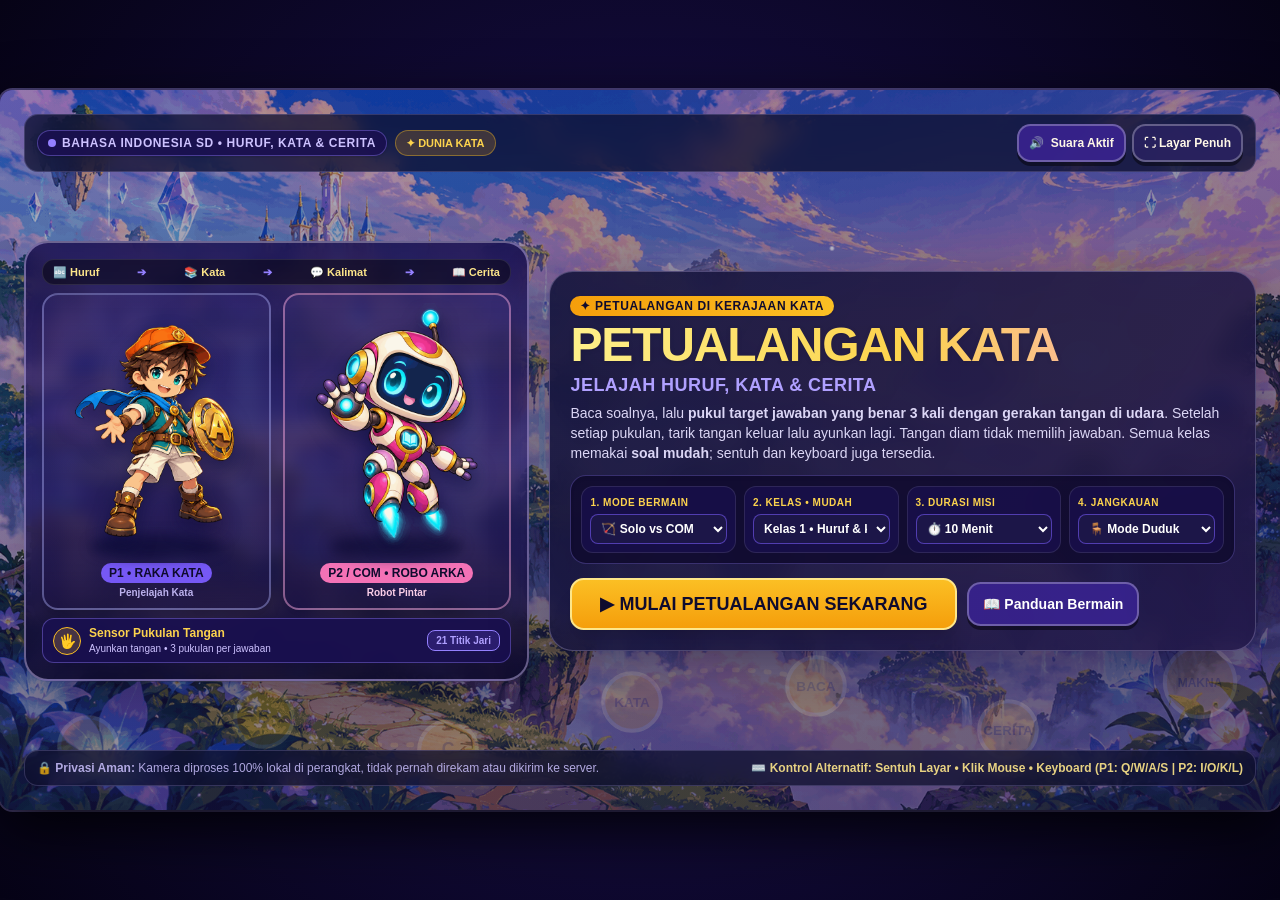
<file: index.html>
<!DOCTYPE html>
<html lang="id">
<head>
<meta charset="UTF-8">
<meta name="viewport" content="width=device-width, initial-scale=1.0, maximum-scale=1.0, user-scalable=no">
<title>Petualangan Kata: Misi Bahasa Indonesia (Kelas 1–6 SD)</title>
<script src="aset/vendor/tailwind-runtime.js"></script>
<script src="aset/js/tailwind-config.js"></script>
<link rel="stylesheet" href="aset/css/game.css"><link rel="stylesheet" href="aset/css/anime.css">
</head>
<body>

<button id="fullscreen-restore" hidden type="button">⛶ Kembali ke Layar Penuh</button>
<div id="arena-container">
  <div class="world-backdrop" aria-hidden="true"></div><div class="world-sparkles" aria-hidden="true"></div>
<!-- Video Kamera & Canvas Deteksi Gerak -->
  <video id="webcam-video" playsinline muted></video>
  <canvas id="motion-canvas"></canvas>

  <!-- LAYER ANTARMUKA UTAMA -->
  <div id="ui-layer">

    <!-- ================= 1. LAYAR COVER (RASIO 16:9 PRESISI & TANPA TUMPUK) ================= -->
    <section id="cover-screen" class="interactive-el w-full h-full grid grid-rows-[auto_1fr_auto] p-2.5 sm:p-4 lg:p-6 gap-2 overflow-hidden">
      
      <!-- Dekorasi Latar: Dunia Kata & Peta Petualangan (Non-Interaktif) -->
      <svg class="pointer-events-none absolute inset-0 w-full h-full z-0" viewBox="0 0 1600 900" preserveAspectRatio="xMidYMid slice" aria-hidden="true">
        <path d="M0,900 L0,640 Q200,560 420,640 T860,620 T1300,640 T1600,580 L1600,900 Z" fill="#2A1A7A" opacity="0.55"/>
        <circle cx="240" cy="120" r="3" fill="#FFF3C4"/><circle cx="520" cy="70" r="2" fill="#FFF3C4"/><circle cx="900" cy="110" r="3" fill="#FFF3C4"/><circle cx="1180" cy="60" r="2" fill="#FFF3C4"/><circle cx="1400" cy="150" r="3" fill="#FFF3C4"/><circle cx="160" cy="400" r="2" fill="#FFF3C4"/><circle cx="1500" cy="420" r="3" fill="#FFF3C4"/><circle cx="700" cy="330" r="2" fill="#FFF3C4"/><circle cx="1050" cy="380" r="2" fill="#FFF3C4"/><circle cx="380" cy="260" r="2" fill="#FFF3C4"/><text class="float-sym " x="90" y="230" font-family="Fredoka,sans-serif" font-weight="700" font-size="170" fill="#FFFFFF" opacity="0.16">A</text><text class="float-sym d2" x="1380" y="250" font-family="Fredoka,sans-serif" font-weight="700" font-size="190" fill="#22D3EE" opacity="0.2">B</text><text class="float-sym d3" x="230" y="560" font-family="Fredoka,sans-serif" font-weight="700" font-size="150" fill="#F472B6" opacity="0.2">C</text><text class="float-sym " x="1330" y="560" font-family="Fredoka,sans-serif" font-weight="700" font-size="170" fill="#FFB300" opacity="0.18">D</text><text class="float-sym d2" x="760" y="210" font-family="Fredoka,sans-serif" font-weight="700" font-size="140" fill="#FFFFFF" opacity="0.12">E</text><text class="float-sym d3" x="620" y="520" font-family="Fredoka,sans-serif" font-weight="700" font-size="150" fill="#FFFFFF" opacity="0.1">F</text><text class="float-sym " x="1100" y="520" font-family="Fredoka,sans-serif" font-weight="700" font-size="160" fill="#FFFFFF" opacity="0.1">G</text>
        <path d="M60 840 C 300 720, 420 880, 640 790 S 1000 700, 1180 810 S 1450 850, 1560 720" fill="none" stroke="#FFD76A" stroke-width="6" stroke-dasharray="4 16" stroke-linecap="round" opacity="0.55"/>
        <g opacity="0.8"><circle cx="110" cy="820" r="36" fill="#FFB300" stroke="#FFF3C4" stroke-width="5"/><text x="110" y="826" text-anchor="middle" font-family="Fredoka,sans-serif" font-weight="700" font-size="22" fill="#3B1D00">A</text><circle cx="330" cy="785" r="36" fill="#FFB300" stroke="#FFF3C4" stroke-width="5"/><text x="330" y="791" text-anchor="middle" font-family="Fredoka,sans-serif" font-weight="700" font-size="22" fill="#3B1D00">B</text><circle cx="560" cy="825" r="36" fill="#FFB300" stroke="#FFF3C4" stroke-width="5"/><text x="560" y="831" text-anchor="middle" font-family="Fredoka,sans-serif" font-weight="700" font-size="22" fill="#3B1D00">C</text><circle cx="790" cy="765" r="36" fill="#FFB300" stroke="#FFF3C4" stroke-width="5"/><text x="790" y="771" text-anchor="middle" font-family="Fredoka,sans-serif" font-weight="700" font-size="17" fill="#3B1D00">KATA</text><circle cx="1020" cy="745" r="36" fill="#FFB300" stroke="#FFF3C4" stroke-width="5"/><text x="1020" y="751" text-anchor="middle" font-family="Fredoka,sans-serif" font-weight="700" font-size="17" fill="#3B1D00">BACA</text><circle cx="1260" cy="800" r="36" fill="#FFB300" stroke="#FFF3C4" stroke-width="5"/><text x="1260" y="806" text-anchor="middle" font-family="Fredoka,sans-serif" font-weight="700" font-size="17" fill="#3B1D00">CERITA</text><circle cx="1500" cy="740" r="44" fill="#FFB300" stroke="#FFF3C4" stroke-width="5"/><text x="1500" y="746" text-anchor="middle" font-family="Fredoka,sans-serif" font-weight="700" font-size="15" fill="#3B1D00">MAKNA</text></g>
      </svg>

      <!-- BARIS 1: HEADER NAVIGASI ATAS -->
      <header class="relative z-10 flex items-center justify-between gap-2 border-b border-emerald-400/20 pb-1.5">
        <div class="flex items-center gap-2 min-w-0">
          <div class="flex items-center gap-1.5 bg-emerald-950/90 px-2.5 py-1 rounded-full border border-emerald-400/40 shadow truncate">
            <span class="inline-block w-2 h-2 rounded-full bg-emerald-400 animate-pulse shrink-0"></span>
            <span class="text-[10px] sm:text-xs font-extrabold tracking-wider text-emerald-200 truncate">BAHASA INDONESIA SD • HURUF, KATA & CERITA</span>
          </div>
          <span class="hidden xl:inline-flex items-center gap-1 bg-amber-500/20 border border-amber-400/40 text-amber-300 text-[11px] font-extrabold px-2.5 py-1 rounded-full shrink-0">
            ✦ DUNIA KATA
          </span>
        </div>

        <div class="flex items-center gap-1.5 shrink-0">
          <button id="btn-toggle-audio" class="btn-game bg-emerald-800/90 hover:bg-emerald-700 text-[11px] sm:text-xs px-2.5 py-1 min-h-[34px] sm:min-h-[38px]" aria-label="Pengaturan Suara">
            <span id="audio-icon">🔊</span> <span id="audio-label">Suara Aktif</span>
          </button>
          <button id="btn-fullscreen" class="btn-game bg-slate-800/90 hover:bg-slate-700 text-[11px] sm:text-xs px-2.5 py-1 min-h-[34px] sm:min-h-[38px]" aria-label="Layar Penuh">
            ⛶ Layar Penuh
          </button>
        </div>
      </header>

      <!-- BARIS 2: PANGGUNG UTAMA (GRID 12 KOLOM PRESISI, TIDAK SALING MENUMPUK) -->
      <div class="relative z-10 grid grid-cols-12 gap-3 sm:gap-5 items-center my-auto w-full max-w-[1440px] mx-auto min-h-0">
        
        <!-- KOLOM KIRI (5 KOLOM): DIORAMA KARAKTER & VISUAL TARGET INTERAKTIF -->
        <div class="diorama col-span-5 flex flex-col justify-between bg-gradient-to-b from-emerald-950/85 via-emerald-900/60 to-slate-950/90 border-2 border-emerald-400/40 rounded-2xl sm:rounded-3xl p-2.5 sm:p-4 shadow-2xl h-full max-h-[410px] gap-2">
          
          <!-- Banner Rantai Makanan Mini di Atas Diorama -->
          <div class="flex items-center justify-between bg-black/45 px-2.5 py-1 rounded-xl border border-white/10 text-[9px] sm:text-[11px] font-extrabold text-amber-200">
            <span>🔤 Huruf</span>
            <span class="text-emerald-400">➔</span>
            <span>📚 Kata</span>
            <span class="text-emerald-400">➔</span>
            <span>💬 Kalimat</span>
            <span class="text-emerald-400">➔</span>
            <span>📖 Cerita</span>
          </div>

          <!-- Panggung 2 Tokoh Utama (Raka & Robo Arka) -->
          <div class="grid grid-cols-2 gap-2 sm:gap-3 my-auto">
            <!-- Kartu P1: Raka -->
            <div class="character-card bg-emerald-950/90 border-2 border-emerald-400 rounded-2xl p-2 flex flex-col items-center text-center shadow-lg">
              <div class="character-stage">
                <span class="character-motion raka" data-character="raka"><img class="character-art" src="aset/karakter/raka-kata.png" alt="Raka, penjelajah kata" draggable="false"></span>
              </div>
              <span class="mt-1 bg-emerald-500 text-slate-950 font-black text-[9px] sm:text-xs px-2 py-0.5 rounded-full uppercase">
                P1 • Raka Kata
              </span>
              <span class="text-[9px] sm:text-[10px] text-emerald-200/90 mt-0.5 font-semibold">Penjelajah Kata</span>
            </div>

            <!-- Kartu P2/COM: Robo Arka -->
            <div class="character-card bg-fuchsia-950/90 border-2 border-pink-400 rounded-2xl p-2 flex flex-col items-center text-center shadow-lg">
              <div class="character-stage">
                <span class="character-motion arka" data-character="arka"><img class="character-art" src="aset/karakter/robo-arka-kata.png" alt="Robo Arka, robot pintar kata" draggable="false"></span>
              </div>
              <span class="mt-1 bg-pink-400 text-slate-950 font-black text-[9px] sm:text-xs px-2 py-0.5 rounded-full uppercase">
                P2 / COM • Robo Arka
              </span>
              <span class="text-[9px] sm:text-[10px] text-pink-200 mt-0.5 font-semibold">Robot Pintar</span>
            </div>
          </div>

          <!-- Simulasi Visual Sensor Telapak Tangan di Bawah Diorama -->
          <div class="bg-emerald-950/90 border border-emerald-400/40 rounded-xl px-2.5 py-1.5 flex items-center justify-between gap-2">
            <div class="flex items-center gap-2 min-w-0">
              <span class="inline-flex items-center justify-center w-7 h-7 rounded-full bg-amber-400/20 border border-amber-400 text-sm shrink-0">🖐️</span>
              <div class="text-left truncate">
                <div class="text-[10px] sm:text-xs font-extrabold text-amber-300 truncate">Sensor Pukulan Tangan</div>
                <div class="text-[9px] sm:text-[10px] text-emerald-200 truncate">Ayunkan tangan • 3 pukulan per jawaban</div>
              </div>
            </div>
            <span class="bg-emerald-500/20 border border-emerald-400 text-emerald-300 font-black text-[9px] sm:text-[10px] px-2 py-0.5 rounded-lg shrink-0">
              21 Titik Jari
            </span>
          </div>
        </div>

        <!-- KOLOM KANAN (7 KOLOM): IDENTITAS JUDUL, PANEL KONFIGURASI 4 KOLOM & TOMBOL MULAI -->
        <div class="mission-panel col-span-7 flex flex-col justify-between space-y-2 sm:space-y-3 text-left min-w-0">
          
          <!-- Lencana & Judul Utama -->
          <div>
            <div class="inline-flex items-center gap-1.5 bg-gradient-to-r from-amber-500 to-amber-400 text-slate-950 font-black text-[9px] sm:text-xs px-2.5 py-0.5 rounded-full uppercase tracking-wider shadow">
              <span>✦ PETUALANGAN DI KERAJAAN KATA</span>
            </div>
            <h1 class="mt-1 text-2xl sm:text-4xl lg:text-5xl font-bold text-transparent bg-clip-text bg-gradient-to-r from-yellow-200 via-amber-300 to-pink-300 drop-shadow leading-none tracking-tight">
              PETUALANGAN KATA
            </h1>
            <div class="text-xs sm:text-base lg:text-lg font-extrabold text-emerald-300 tracking-wide mt-0.5">
              JELAJAH HURUF, KATA & CERITA
            </div>
            <p class="mt-1 text-[11px] sm:text-xs lg:text-sm text-emerald-100/95 leading-snug max-w-2xl">
              Baca soalnya, lalu <strong>pukul target jawaban yang benar 3 kali dengan gerakan tangan di udara</strong>. Setelah setiap pukulan, tarik tangan keluar lalu ayunkan lagi. Tangan diam tidak memilih jawaban. Semua kelas memakai <strong>soal mudah</strong>; sentuh dan keyboard juga tersedia.
            </p>
          </div>

          <!-- Dek Pengaturan 4 Kolom Lengkap (Mode, Tingkat, Durasi, Aksesibilitas) -->
          <div class="grid grid-cols-2 sm:grid-cols-4 gap-2 bg-slate-950/80 p-2 sm:p-2.5 rounded-2xl border border-emerald-400/30 shadow-inner">
            <div class="bg-emerald-950/70 p-1.5 sm:p-2 rounded-xl border border-white/10">
              <label for="select-mode" class="block text-[9px] sm:text-[10px] font-extrabold text-amber-300 uppercase tracking-wider mb-1">1. Mode Bermain</label>
              <select id="select-mode" class="w-full bg-slate-900 text-white font-bold text-[11px] sm:text-xs rounded-lg p-1.5 border border-emerald-500/60 focus:outline-none focus:border-amber-400">
                <option value="solo_com" selected>🏹 Solo vs COM</option>
                <option value="pvp_duel">⚔️ Duel 2P Serentak</option>
                <option value="coop_com">🛡️ 2P Kooperatif</option>
                <option value="tourney_4p">🏆 Lomba 4 Pemain</option>
              </select>
            </div>

            <div class="bg-emerald-950/70 p-1.5 sm:p-2 rounded-xl border border-white/10">
              <label for="select-diff" class="block text-[9px] sm:text-[10px] font-extrabold text-amber-300 uppercase tracking-wider mb-1">2. Kelas • Mudah</label>
              <select id="select-diff" class="w-full bg-slate-900 text-white font-bold text-[11px] sm:text-xs rounded-lg p-1.5 border border-emerald-500/60 focus:outline-none focus:border-amber-400">
                <option value="K1" selected>Kelas 1 • Huruf & kata</option>
                <option value="K2">Kelas 2 • Suku kata</option>
                <option value="K3">Kelas 3 • Makna kata</option>
                <option value="K4">Kelas 4 • Kalimat</option>
                <option value="K5">Kelas 5 • Ejaan</option>
                <option value="K6">Kelas 6 • Bacaan pendek</option>
              </select>
            </div>

            <div class="bg-emerald-950/70 p-1.5 sm:p-2 rounded-xl border border-white/10">
              <label for="select-duration" class="block text-[9px] sm:text-[10px] font-extrabold text-amber-300 uppercase tracking-wider mb-1">3. Durasi Misi</label>
              <select id="select-duration" class="w-full bg-slate-900 text-white font-bold text-[11px] sm:text-xs rounded-lg p-1.5 border border-emerald-500/60 focus:outline-none focus:border-amber-400">
                <option value="0">♾️ Tanpa Waktu</option>
                <option value="600" selected>⏱️ 10 Menit</option>
                <option value="900">⏱️ 15 Menit</option>
                <option value="1800">⏱️ 30 Menit</option>
              </select>
            </div>

            <div class="bg-emerald-950/70 p-1.5 sm:p-2 rounded-xl border border-white/10">
              <label for="select-posture" class="block text-[9px] sm:text-[10px] font-extrabold text-amber-300 uppercase tracking-wider mb-1">4. Jangkauan</label>
              <select id="select-posture" class="w-full bg-slate-900 text-white font-bold text-[11px] sm:text-xs rounded-lg p-1.5 border border-emerald-500/60 focus:outline-none focus:border-amber-400">
                <option value="seated" selected>🪑 Mode Duduk</option>
                <option value="standing">🧍 Mode Berdiri</option>
              </select>
            </div>
          </div>

          <!-- Baris Aksi Utama (CTA) -->
          <div class="flex flex-wrap items-center gap-2.5 pt-0.5">
            <button id="btn-start-main" class="btn-game bg-gradient-to-b from-amber-400 to-amber-500 hover:from-amber-300 hover:to-amber-400 text-slate-950 text-sm sm:text-base lg:text-lg px-5 sm:px-7 py-2.5 shadow-xl border-amber-200">
              ▶ MULAI PETUALANGAN SEKARANG
            </button>
            <button id="btn-open-guide" class="btn-game bg-emerald-800/90 hover:bg-emerald-700 text-white text-xs sm:text-sm px-3.5 py-2.5">
              📖 Panduan Bermain
            </button>
          </div>

        </div>
      </div>

      <!-- BARIS 3: FOOTER INFORMASI PRIVASI & KONTROL ALTERNATIF -->
      <footer class="relative z-10 flex items-center justify-between gap-2 text-[10px] sm:text-xs text-emerald-200/85 border-t border-emerald-400/20 pt-1.5">
        <span class="truncate">🔒 <strong>Privasi Aman:</strong> Kamera diproses 100% lokal di perangkat, tidak pernah direkam atau dikirim ke server.</span>
        <span class="hidden md:inline-block truncate font-bold text-amber-200/90">⌨️ Kontrol Alternatif: Sentuh Layar • Klik Mouse • Keyboard (P1: Q/W/A/S | P2: I/O/K/L)</span>
      </footer>
    </section>

    <!-- ================= 2. MODAL KALIBRASI & LATIHAN KONTROL ================= -->
    
<section id="calibration-screen" class="interactive-el hidden w-full h-full">
  <header class="punch-setup">
    <div class="punch-title"><span id="calib-badge">UJI KAMERA • 3 PUKULAN</span><h2 id="calib-title">Uji Gerakan Tangan</h2></div>
    <div id="camera-status-pill" role="status">Menyiapkan kamera…</div>
    <div class="camera-settings">
      <label for="select-camera">Kamera</label><select id="select-camera"><option value="user">Depan / otomatis</option><option value="environment">Belakang</option></select>
      <label for="select-sensor-mode">Mode sensor</label><select id="select-sensor-mode"><option value="AUTO">Otomatis</option><option value="CPU">Kompatibel (CPU)</option></select>
      <button id="btn-mirror-camera" class="btn-game" type="button">Cermin: aktif</button>
      <button id="btn-retry-cam" class="btn-game" type="button">↻ Muat Ulang Sensor</button>
      <p id="sensor-live-detail" role="status" aria-live="polite">Menunggu kamera…</p>
    </div>
  </header>
  <div class="punch-practice-area">
    <aside class="punch-help">
      <h3>🖐️ Ayun. Tarik. Pukul lagi!</h3>
      <p id="calib-desc">Angkat telapak sampai muncul lingkaran bertuliskan TELAPAK. Ayunkan tangan ke kotak uji, tarik keluar, lalu ulangi.</p>
      <p>Pukul di udara; tidak perlu menyentuh layar. Tangan diam tidak dihitung.</p>
      <strong id="practice-hand-count" role="status">0 tangan terdeteksi</strong>
      <p>Gambar ada tetapi tangan belum terbaca? Pilih <b>Kompatibel (CPU)</b>, pastikan telapak utuh terlihat dan cukup terang.</p>
    </aside>
    <div id="practice-target" class="punch-test-target">
      <span class="punch-target-label">PUKUL TARGET INI</span>
      <strong id="practice-hit-count">0 / 3 pukulan</strong>
      <div class="punch-progress"><div id="practice-progress" style="width:0%"></div></div>
      <span id="practice-timer-label">Tarik tangan keluar sebelum pukulan berikutnya.</span>
    </div>
  </div>
  <footer class="punch-setup-actions">
    <button id="btn-calib-back" class="btn-game" type="button">← Menu</button>
    <span>Setelah kamera diizinkan, tekan Mulai untuk masuk layar penuh.</span>
    <button id="btn-skip-practice" class="btn-game" type="button">▶ Mulai Bermain • Layar Penuh</button>
  </footer>
</section>


    <!-- ================= 3. HUD & ARENA BERMAIN UTAMA (90-100% KAMERA) ================= -->
    <section id="gameplay-screen" class="hidden w-full h-full flex flex-col justify-between pointer-events-none">
      
      <!-- HUD ATAS RINGKAS (Maks 10-12% Tinggi Layar) -->
      <header class="interactive-el w-full bg-slate-950/85 backdrop-blur-md border-b border-white/20 px-3 py-2 flex items-center justify-between gap-2 z-20" style="min-height: 52px; max-height: 14%;">
        <!-- Info Kiri: Mode & Pemain 1 -->
        <div class="flex items-center gap-2 md:gap-3">
          <div class="flex items-center gap-1.5 bg-emerald-900/90 border border-emerald-400 px-3 py-1 rounded-xl">
            <span class="hud-character character-motion raka" data-character="raka" aria-hidden="true"><img class="character-art" src="aset/karakter/raka-kata.png" alt=""></span><span class="text-xs md:text-sm font-black text-emerald-300" id="hud-p1-name">P1: Raka</span>
            <span class="text-sm md:text-base font-black text-amber-300" id="hud-p1-score">0</span>
          </div>
          <div id="hud-p1-qcount" class="text-xs font-bold bg-black/60 px-2.5 py-1 rounded-xl text-emerald-100 border border-white/10">
            Benar: 0 | Soal #1
          </div>
        </div>

        <!-- Info Tengah: Timer Durasi Misi & Indikator Sensor -->
        <div class="flex items-center gap-2 text-center">
          <div id="hud-session-timer-box" class="flex items-center gap-1.5 px-3 py-1 rounded-xl bg-amber-500 text-slate-950 font-black text-xs md:text-sm shadow-lg border-2 border-amber-200">
            <span>⏱️ WAKTU MISI:</span>
            <span id="hud-session-timer" class="font-mono text-sm md:text-base">10:00</span>
          </div>
          <span id="detector-badge" class="hidden lg:inline-block px-3 py-1 rounded-full text-xs font-extrabold bg-emerald-700 text-white border border-emerald-300">
            🖐️ Sensor Telapak Tangan Aktif
          </span>
          <span id="global-motion-alert" class="hidden px-3 py-1 rounded-full text-xs font-extrabold bg-amber-600 text-white">
            🖐️ Tunjukkan Telapak Tangan Terbuka ke Kamera
          </span>
        </div>

        <!-- Info Kanan: Lawan/COM/P2 & Kontrol Jeda -->
        <div class="flex items-center gap-2">
          <div id="hud-p2-box" class="flex items-center gap-1.5 bg-amber-900/90 border border-amber-400 px-3 py-1 rounded-xl">
            <span class="hud-character character-motion arka" data-character="arka" aria-hidden="true"><img class="character-art" src="aset/karakter/robo-arka-kata.png" alt=""></span><span class="text-xs md:text-sm font-black text-amber-200" id="hud-p2-name">COM: Arka</span>
            <span class="text-sm md:text-base font-black text-white" id="hud-p2-score">0</span>
          </div>
          <button id="btn-finish-game" class="btn-game bg-emerald-700 hover:bg-emerald-600 text-xs md:text-sm px-3 min-h-[38px]" aria-label="Selesaikan Misi">
            🏁 Selesai
          </button>
          <button id="btn-pause-game" class="btn-game bg-slate-800 hover:bg-slate-700 text-xs md:text-sm px-3 min-h-[38px]" aria-label="Jeda Permainan">
            ⏸ Jeda
          </button>
        </div>
      </header>

      <!-- AREA ARENA TENGAH (80%+ Layar Kamera Bersih) -->
      <main id="arena-playfield" class="relative flex-1 w-full h-full flex overflow-hidden">
        <!-- Akan dirender dinamis oleh JS -->
      </main>

      <!-- BAR BAWAH SANGAT RINGKAS (Petunjuk Kontrol & Postur) -->
      <footer class="interactive-el w-full bg-slate-950/75 px-3 py-1.5 flex items-center justify-between text-[11px] md:text-xs text-emerald-200 border-t border-white/15 z-20">
        <span id="footer-control-hint">🖐️ Pukul target 3 kali di udara; tarik tangan kembali di antara pukulan.</span>
        <div class="flex items-center gap-3">
          <button id="btn-camera-live" class="btn-game" type="button">📷 Hubungkan Kamera</button><button id="btn-switch-posture-live" class="underline font-bold text-amber-300 hover:text-amber-200 cursor-pointer">
            🪑 Ubah Mode Duduk/Berdiri
          </button>
          <span id="lighting-indicator" class="font-bold text-green-300">🖐️ Menunggu Tangan...</span>
        </div>
      </footer>
    </section>

    <!-- ================= 4. MODAL JEDA ================= -->
    <section id="pause-modal" class="interactive-el hidden absolute inset-0 bg-black/80 backdrop-blur-md z-50 flex items-center justify-center p-4">
      <div class="bg-emerald-950 border-4 border-amber-400 rounded-3xl max-w-md w-full p-6 text-center shadow-2xl space-y-4">
        <h2 class="text-3xl font-bold text-amber-300">⏸ PERMAINAN DIJEDA</h2>
        <p class="text-sm text-emerald-100">Timer, detektor kamera, dan progres lawan virtual dibekukan sementara.</p>
        <div class="flex flex-col gap-3 pt-2">
          <button id="btn-resume-game" class="btn-game bg-emerald-600 hover:bg-emerald-500 text-white text-lg w-full">
            ▶ Lanjutkan Bermain
          </button>
          <button id="btn-end-from-pause" class="btn-game bg-sky-600 hover:bg-sky-500 text-white text-base w-full">
            🏁 Akhiri Misi &amp; Lihat Pembahasan
          </button>
          <button id="btn-restart-session" class="btn-game bg-amber-600 hover:bg-amber-500 text-white text-base w-full">
            🔄 Ulangi Sesi Ini
          </button>
          <button id="btn-quit-to-cover" class="btn-game bg-slate-800 hover:bg-slate-700 text-white text-base w-full">
            🏠 Kembali ke Layar Utama
          </button>
        </div>
      </div>
    </section>

    <!-- ================= 5. LAYAR HASIL & PEMBAHASAN ================= -->
    <section id="results-screen" class="interactive-el hidden w-full h-full bg-slate-950/90 backdrop-blur-md p-4 md:p-8 overflow-y-auto z-40">
      <div class="max-w-5xl mx-auto bg-emerald-950 border-4 border-amber-400 rounded-3xl p-5 md:p-8 shadow-2xl">
        <div class="flex flex-col md:flex-row items-center justify-between gap-4 border-b border-white/20 pb-4">
          <div>
            <span id="result-badge" class="bg-amber-400 text-slate-950 font-black text-xs px-3 py-1 rounded-full uppercase">LAPORAN MISI KATA</span>
            <h2 id="result-title" class="text-3xl md:text-4xl font-bold text-amber-300 mt-1">Misi Selesai!</h2>
            <p id="result-subtitle" class="text-sm md:text-base text-emerald-100">Berikut ringkasan skor dan pembahasan soal bahasa Indonesia.</p>
          </div>
          <div class="flex flex-wrap gap-3">
            <button id="btn-play-again" class="btn-game bg-amber-500 hover:bg-amber-400 text-slate-950 text-base px-6">
              🔄 Main Lagi
            </button>
            <button id="btn-result-home" class="btn-game bg-slate-800 hover:bg-slate-700 text-white text-base px-5">
              🏠 Menu Utama
            </button>
          </div>
        </div>

        <!-- Papan Skor Akhir -->
        <div id="result-scoreboard" class="grid grid-cols-1 sm:grid-cols-2 lg:grid-cols-4 gap-3 my-5">
          <!-- Diisi oleh JS -->
        </div>

        <!-- Daftar Pembahasan Soal yang Dijawab -->
        <div class="mt-6">
          <h3 class="text-xl font-bold text-amber-200 mb-3">📖 Pembahasan Soal &amp; Makna Kata:</h3>
          <div id="result-review-list" class="space-y-3 max-h-64 overflow-y-auto pr-2">
            <!-- Diisi oleh JS -->
          </div>
        </div>
      </div>
    </section>

    <!-- ================= 7. MODAL PANDUAN SINGKAT ================= -->
    <section id="guide-modal" class="interactive-el hidden absolute inset-0 bg-black/80 backdrop-blur-md z-50 flex items-center justify-center p-4">
      <div class="bg-emerald-950 border-4 border-emerald-400 rounded-3xl max-w-2xl w-full p-6 shadow-2xl space-y-4 max-h-[90%] overflow-y-auto">
        <div class="flex items-center justify-between border-b border-white/15 pb-2">
          <h2 class="text-2xl font-bold text-amber-300">📖 Cara Bermain: Sensor Telapak Tangan</h2>
          <button id="btn-close-guide" class="btn-game bg-slate-800 text-xs px-3 min-h-[38px]">✖ Tutup</button>
        </div>
        <div class="space-y-3 text-sm text-emerald-100 leading-relaxed">
          <p><strong>1. Sensor Murni Telapak Tangan (🖐️):</strong> Permainan ini menggunakan pelacak 21 titik sendi telapak tangan dan jari. Sensor mencari bentuk tangan. Pastikan kursor TELAPAK mengikuti tangan dengan benar sebelum bermain.</p>
          <p><strong>2. Pukul Jawaban:</strong> Angkat telapak hingga muncul kursor TELAPAK. Ayunkan ke jawaban yang benar, tarik kembali, lalu ulangi sampai 3 pukulan. Dorongan tangan ke depan dengan ukuran telapak membesar juga bisa terbaca. Jangan menyentuh atau memukul layar. Tangan diam tidak memilih jawaban. Gunakan Target Uji sebelum bermain.</p>
          <p><strong>3. Fase Baca Aman (1,2 Detik Awal):</strong> Saat soal baru muncul, waktu berhenti sejenak agar kamu bisa membaca soal dengan tenang. Waktu per soal menyesuaikan kelas (Kelas 1: 30 detik … Kelas 6: 90 detik).</p>
          <p><strong>6. Semua Kelas: Mudah.</strong> Kelas 1: huruf dan kata; Kelas 2: suku kata dan kosakata; Kelas 3: lawan kata dan persamaan makna; Kelas 4: kalimat sederhana; Kelas 5: ejaan dan kata baku; Kelas 6: bacaan pendek. Ada 30 soal per kelas, lengkap dengan penjelasan.</p>
          <p><strong>7. Telapak tangan tidak terbaca?</strong> Pastikan ruangan cukup terang, jarak tangan ±40–80 cm dari kamera, telapak terbuka menghadap kamera, lalu tekan <em>Muat Ulang Kamera</em>. Target juga bisa diklik/disentuh atau memakai keyboard.</p>
          <p><strong>4. Mode Aksesibilitas Duduk:</strong> Pilih <em>Mode Duduk</em> agar posisi target jawaban berada di jangkauan telapak tangan saat duduk.</p>
          <p><strong>5. Mode Duel 2 Pemain Serentak:</strong> Satu kamera dibagi menjadi Area Kiri (Pemain 1) dan Area Kanan (Pemain 2). Masing-masing pemain menggunakan telapak tangannya di sisi layarnya sendiri secara bersamaan!</p>
        </div>
      </div>
    </section>

  </div>
</div>

<script src="aset/js/animasi.js"></script>
<script src="aset/js/kontrol-pukul.js"></script>
<script src="aset/js/bank-kata.js"></script>
<script src="aset/js/sensor-camera.js"></script>
<script src="aset/js/game.js"></script>
</body>
</html>
</file>
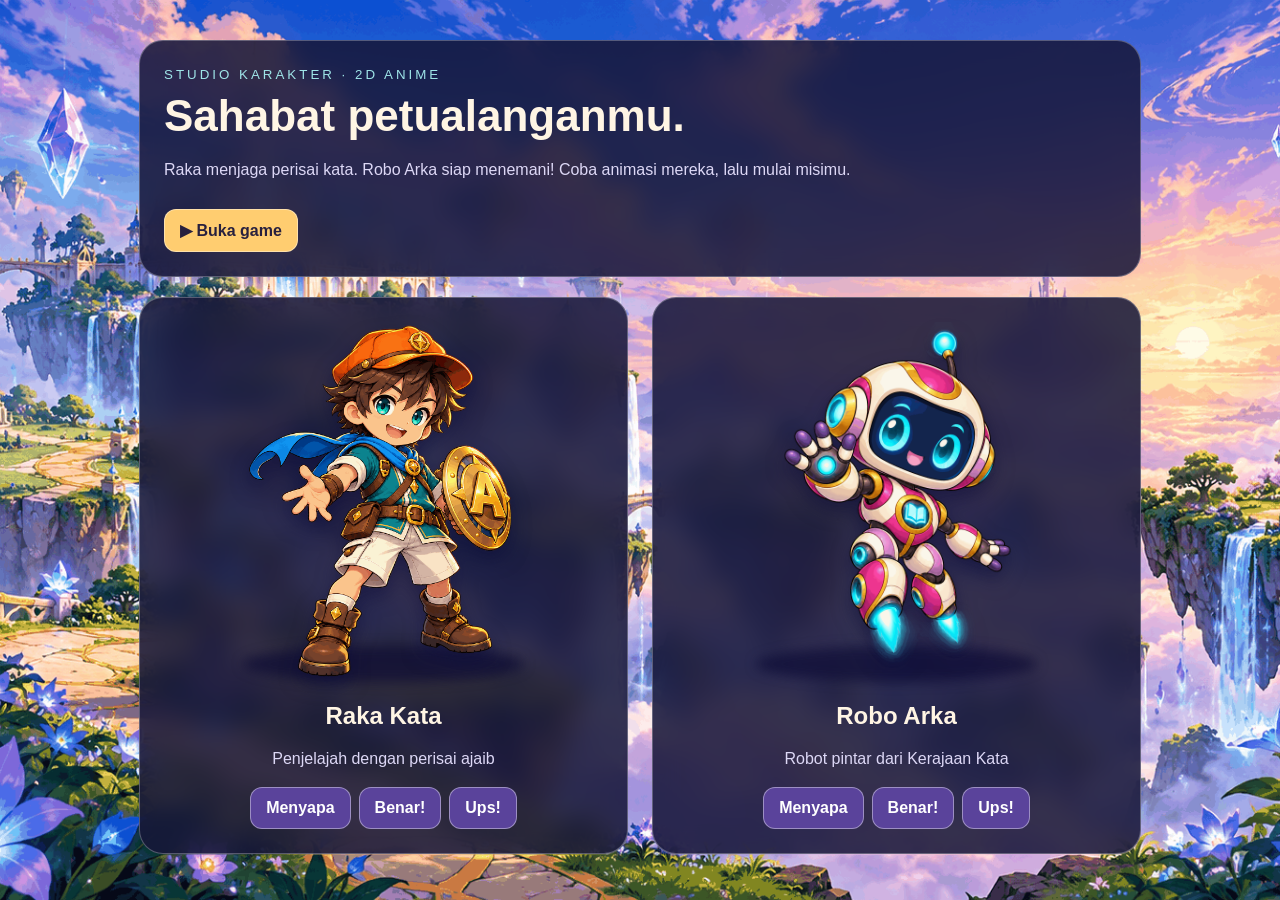
<file: pratinjau-animasi.html>
<!doctype html><html lang="id"><head><meta charset="utf-8"><meta name="viewport" content="width=device-width,initial-scale=1"><title>Studio Karakter — Petualangan Kata</title><link rel="stylesheet" href="aset/css/anime.css"><style>*{box-sizing:border-box}body{margin:0;min-height:100vh;color:#fff5e4;background:#18163b url('aset/background/kerajaan-kata.png') center/cover fixed;font-family:'Trebuchet MS',sans-serif}main{max-width:1050px;margin:auto;padding:40px 24px}header,.studio{background:#171739dd;border:1px solid #ffffff44;border-radius:24px;padding:24px;backdrop-filter:blur(12px)}header{margin-bottom:20px}small{color:#9fe5e8;letter-spacing:3px}h1{font-size:clamp(24px,5vw,44px);margin:8px 0}p{color:#ddd8f6;line-height:1.6}.cast{display:grid;grid-template-columns:1fr 1fr;gap:24px}.studio{text-align:center}.character-stage{height:360px}.controls{display:flex;justify-content:center;gap:8px;flex-wrap:wrap}button,a{font:inherit;font-weight:bold;border-radius:12px;padding:11px 15px;border:1px solid #ffffff66;color:white;background:#5a439b;cursor:pointer;text-decoration:none}button:hover,a:hover{background:#7860c0}a{display:inline-block;margin-top:10px;background:#ffcd70;color:#28203e}h2{margin-bottom:5px}@media(max-width:600px){.cast{grid-template-columns:1fr}.character-stage{height:300px}main{padding:18px}}</style></head><body><main><header><small>STUDIO KARAKTER · 2D ANIME</small><h1>Sahabat petualanganmu.</h1><p>Raka menjaga perisai kata. Robo Arka siap menemani! Coba animasi mereka, lalu mulai misimu.</p><a href="index.html">▶ Buka game</a></header><div class="cast"><section class="studio"><div class="character-stage"><span class="character-motion raka" data-character="raka"><img class="character-art" src="aset/karakter/raka-kata.png" alt="Raka Kata"></span></div><h2>Raka Kata</h2><p>Penjelajah dengan perisai ajaib</p><div class="controls"><button onclick="AnimeCharacters.react('raka','wave')">Menyapa</button><button onclick="AnimeCharacters.react('raka','cheer')">Benar!</button><button onclick="AnimeCharacters.react('raka','oops')">Ups!</button></div></section><section class="studio"><div class="character-stage"><span class="character-motion arka" data-character="arka"><img class="character-art" src="aset/karakter/robo-arka-kata.png" alt="Robo Arka"></span></div><h2>Robo Arka</h2><p>Robot pintar dari Kerajaan Kata</p><div class="controls"><button onclick="AnimeCharacters.react('arka','wave')">Menyapa</button><button onclick="AnimeCharacters.react('arka','cheer')">Benar!</button><button onclick="AnimeCharacters.react('arka','oops')">Ups!</button></div></section></div></main><script src="aset/js/animasi.js"></script></body></html>
</file>
<file: aset/css/game.css>
:root {
    --forest-dark: #1A1050;
    --emerald-leaf: #7658F5;
    --amber-gold: #FFB300;
    --sky-cyan: #22D3EE;
    --coral-red: #F43F5E;
    --parchment: #FFF8E7;
  }
  * { box-sizing: border-box; user-select: none; -webkit-user-select: none; }
  body, html {
    margin: 0; padding: 0; width: 100vw; height: 100dvh; overflow: hidden;
    background: radial-gradient(circle at center, #1a1050 0%, #060316 100%);
    font-family: 'Nunito', sans-serif;
    color: var(--parchment);
    display: flex; align-items: center; justify-content: center;
  }
  h1, h2, h3, .font-title { font-family: 'Fredoka', sans-serif; }
  
  /* Arena Kamera & Canvas Terkunci Rasio 16:9 */
  #arena-container {
    position: relative;
    width: min(100vw, calc(100dvh * 16 / 9));
    height: min(100dvh, calc(100vw * 9 / 16));
    aspect-ratio: 16 / 9;
    overflow: hidden;
    background: radial-gradient(circle at 30% 20%, #3b27a3 0%, #1a1050 55%, #0b0626 100%);
    box-shadow: 0 20px 60px rgba(0, 0, 0, 0.85), 0 0 0 2px rgba(176, 160, 255, 0.4);
    border-radius: clamp(0px, 1vw, 18px);
  }
  #webcam-video {
    position: absolute; top: 0; left: 0; width: 100%; height: 100%;
    object-fit: contain; transform: scaleX(-1); z-index: 1;
    pointer-events: none;
  }
  #motion-canvas {
    position: absolute; top: 0; left: 0; width: 100%; height: 100%;
    z-index: 2; pointer-events: none;
  }
  #ui-layer {
    position: absolute; top: 0; left: 0; width: 100%; height: 100%;
    z-index: 10; display: flex; flex-direction: column; justify-content: space-between;
    pointer-events: none;
  }
  .interactive-el { pointer-events: auto; }

  /* Tombol & Fokus Aksesibilitas */
  .btn-game {
    min-height: 40px; padding: 0.45rem 1rem;
    border-radius: 0.85rem; font-weight: 800; font-family: 'Fredoka', sans-serif;
    transition: transform 0.12s ease, box-shadow 0.12s ease, background-color 0.15s;
    display: inline-flex; align-items: center; justify-content: center; gap: 0.4rem;
    cursor: pointer; border: 2px solid rgba(255,255,255,0.28);
    box-shadow: 0 4px 0 rgba(0,0,0,0.45);
    white-space: nowrap;
  }
  .btn-game:active { transform: translateY(2px); box-shadow: 0 2px 0 rgba(0,0,0,0.45); }
  .btn-game:focus-visible { outline: 3px solid #FFF; outline-offset: 2px; }
  
  /* Target Jawaban Mengambang (Floating Bubbles) */
  .quadrant-card {
    position: relative;
    background: rgba(26, 16, 80, 0.86);
    border: 3px solid rgba(255, 248, 231, 0.55);
    border-radius: 1.25rem;
    backdrop-filter: blur(4px);
    transition: transform 0.15s ease, border-color 0.15s ease, background-color 0.15s ease;
    overflow: hidden;
    pointer-events: auto;
    cursor: pointer;
  }
  .floating-bubble {
    position: absolute;
    top: 0; left: 0;
    background: radial-gradient(circle at 30% 25%, rgba(139, 92, 246, 0.95), rgba(49, 27, 146, 0.94));
    border: 3px solid rgba(255, 248, 231, 0.78);
    border-radius: 2rem;
    box-shadow: 0 8px 20px rgba(0,0,0,0.5), inset 0 2px 8px rgba(255,255,255,0.25);
    backdrop-filter: blur(4px);
    pointer-events: auto;
    cursor: pointer;
    will-change: transform;
    transition: border-color 0.15s ease, box-shadow 0.15s ease;
    overflow: hidden;
  }
  .floating-bubble:hover, .floating-bubble:focus-visible,
  .quadrant-card:hover, .quadrant-card:focus-visible {
    border-color: var(--amber-gold);
    outline: none;
  }
  .floating-bubble.active-dwell, .quadrant-card.active-dwell {
    border-color: #00E676;
    background: radial-gradient(circle at 30% 25%, rgba(22, 163, 74, 0.96), rgba(20, 83, 45, 0.96));
    box-shadow: 0 0 24px rgba(0, 230, 118, 0.75);
  }
  .floating-bubble.global-spike-warn, .quadrant-card.global-spike-warn {
    border-color: var(--coral-red);
  }

  /* Safe Face Zone Indicator */
  .face-safe-zone {
    border: 2px dashed rgba(255, 248, 231, 0.22);
    border-radius: 9999px;
    pointer-events: none;
  }

  /* Cover Background & Dekorasi Kanopi Hutan */
  #cover-screen {
    position: relative;
    background-image:
      radial-gradient(circle at 15% 20%, rgba(255, 179, 0, 0.22) 0%, transparent 42%),
      radial-gradient(circle at 85% 78%, rgba(236, 72, 153, 0.26) 0%, transparent 50%),
      radial-gradient(circle at 70% 15%, rgba(34, 211, 238, 0.16) 0%, transparent 40%),
      linear-gradient(135deg, rgba(30, 16, 90, 0.96) 0%, rgba(58, 30, 140, 0.92) 50%, rgba(18, 9, 60, 0.97) 100%);
    background-size: cover;
    background-position: center;
  }

  @keyframes floatSlow {
    0%, 100% { transform: translateY(0px); }
    50% { transform: translateY(-5px); }
  }
  .animate-float-slow {
    animation: floatSlow 3.8s ease-in-out infinite;
  }
  .animate-float-delayed {
    animation: floatSlow 4.2s ease-in-out 1.2s infinite;
  }

  .float-sym { animation: floatSlow 5s ease-in-out infinite; transform-box: fill-box; transform-origin: center; }
  .float-sym.d2 { animation-duration: 6.5s; animation-delay: 1s; }
  .float-sym.d3 { animation-duration: 4.4s; animation-delay: 2s; }
  .floating-bubble::before {
    content: ""; position: absolute; top: 6%; left: 8%; width: 38%; height: 22%;
    border-radius: 50%; background: rgba(255,255,255,0.22); transform: rotate(-18deg); pointer-events: none;
  }
  @media (prefers-reduced-motion: reduce) {
    *, ::before, ::after {
      animation-duration: 0.01ms !important;
      animation-iteration-count: 1 !important;
      transition-duration: 0.01ms !important;
    }
  }

  /* TARGET / DINDING JAWABAN */
  .floating-bubble{background:none!important;border:0!important;box-shadow:none!important;backdrop-filter:none!important;border-radius:0!important;overflow:visible!important;filter:drop-shadow(0 8px 10px rgba(0,0,0,.55))}
  .floating-bubble::before{display:none}
  .shield-bg{position:absolute;inset:0;width:100%;height:100%;z-index:0;pointer-events:none;overflow:visible}
  .shield-bg .body{fill:#2f3b66;stroke:#FBBF24;stroke-width:4;vector-effect:non-scaling-stroke;transition:fill .12s}
  .shield-bg .rim{fill:none;stroke:rgba(255,255,255,.35);stroke-width:2;vector-effect:non-scaling-stroke}
  .shield-bg .crack{fill:none;stroke:#FDE68A;stroke-width:2.5;stroke-linecap:round;stroke-linejoin:round;opacity:0;vector-effect:non-scaling-stroke;transition:opacity .1s}
  .floating-bubble:hover .body{stroke:#fff}
  .floating-bubble[data-dmg="1"] .body{fill:#475569}
  .floating-bubble[data-dmg="2"] .body{fill:#7c2d12}
  .floating-bubble[data-dmg="1"] .c1,.floating-bubble[data-dmg="2"] .c1,.floating-bubble[data-dmg="2"] .c2{opacity:1}
  @keyframes shieldShake{0%{rotate:0deg;scale:1}25%{rotate:-5deg;scale:.93}60%{rotate:4deg;scale:1.04}100%{rotate:0deg;scale:1}}
  .shield-hit{animation:shieldShake .18s ease-out}
  .floating-bubble.aiming .body{stroke:#fff}
  .floating-bubble.locked .body{fill:#14532d;stroke:#4ADE80}
  .floating-bubble.locked{filter:drop-shadow(0 0 14px rgba(74,222,128,.85))}
  .floating-bubble.locked [id^="quad-bar"]{background:#4ade80}
  /* BIDIKAN TRANSPARAN */
  .reticle .fillc{fill:rgba(15,23,42,.22)}
  .reticle .ring{fill:none;stroke:#FBBF24;stroke-width:3;vector-effect:non-scaling-stroke}
  .reticle .ring2{fill:none;stroke:rgba(255,255,255,.6);stroke-width:2;stroke-dasharray:5 7;vector-effect:non-scaling-stroke;transform-origin:50% 50%}
  .reticle .ticks{fill:none;stroke:#FBBF24;stroke-width:3;stroke-linecap:round;vector-effect:non-scaling-stroke}
  .reticle-text{text-shadow:0 1px 4px #000,0 0 3px #000}
  .floating-bubble.aiming .reticle .ring{stroke:#fff}
  .floating-bubble.locked .reticle .ring,.floating-bubble.locked .reticle .ticks{stroke:#4ADE80}
  .floating-bubble.locked .reticle .ring2{stroke:#4ADE80;animation:reticleSpin 1.6s linear infinite}
  .floating-bubble.locked .reticle .fillc{fill:rgba(20,83,45,.3)}
  @keyframes reticleSpin{to{transform:rotate(360deg)}}
</file>
<file: aset/css/anime.css>
body,html{font-family:'Nunito','Trebuchet MS',sans-serif}h1,h2,h3,.font-title,.btn-game{font-family:'Fredoka','Trebuchet MS',sans-serif}
.world-backdrop{position:absolute;inset:0;background:linear-gradient(180deg,#12113922,#12113966),url('../background/kerajaan-kata.png') center/cover;pointer-events:none}
.world-sparkles{position:absolute;inset:0;z-index:3;pointer-events:none;background-image:radial-gradient(circle at 9% 40%,#fff6be 0 2px,transparent 3px),radial-gradient(circle at 80% 65%,#b5faff 0 2px,transparent 3px),radial-gradient(circle at 35% 76%,#ffe4a7 0 2px,transparent 3px),radial-gradient(circle at 65% 22%,#fff 0 1px,transparent 3px);animation:sparkle-drift 8s ease-in-out infinite alternate}
#cover-screen{background:linear-gradient(110deg,#13123c33,#1c134666)}#cover-screen>svg{opacity:.17}
#cover-screen>header,#cover-screen>footer{background:#0e0f2ebf;border:1px solid #c4b5fd33;border-radius:14px;padding:9px 12px;backdrop-filter:blur(10px)}
.diorama{background:linear-gradient(155deg,#171d4eb8,#2e1858a6);border-color:#d9c9ff70!important;backdrop-filter:blur(8px);max-height:490px!important}
.mission-panel{padding:clamp(12px,1.6vw,26px);border-radius:24px;background:linear-gradient(120deg,#14143be6,#211748dc);border:1px solid #d9c9ff44;box-shadow:0 18px 55px #0e093266;backdrop-filter:blur(10px)}
.character-card{background:linear-gradient(180deg,#9980ff12,#1c124680)!important;border-color:#b5b8ff66!important;overflow:visible}.character-card:nth-child(2){border-color:#f4a6d880!important}
.character-stage{height:clamp(90px,20vw,260px);width:100%;display:flex;align-items:center;justify-content:center;position:relative;isolation:isolate}.character-stage::after{content:'';position:absolute;bottom:0;left:18%;right:18%;height:10%;border-radius:50%;background:#0c0b35aa;filter:blur(6px);z-index:-1}
.character-motion{display:inline-flex;align-items:center;justify-content:center;width:100%;height:100%;transform-origin:50% 90%;pointer-events:none}.character-art{display:block;width:100%;height:100%;object-fit:contain;filter:drop-shadow(0 9px 9px #0a093780);transform-origin:50% 85%}
.raka{animation:raka-idle 3.6s ease-in-out infinite}.arka{animation:arka-hover 3s ease-in-out infinite}.reaction-cheer>.character-art{animation:anime-cheer .85s ease-in-out}.reaction-oops>.character-art{animation:anime-oops .55s ease-in-out}.reaction-wave>.character-art{animation:anime-wave 1s ease-in-out}
.hud-character{width:32px;height:36px;flex-shrink:0}.hud-character .character-art{object-position:50% 30%}.arena-character{position:absolute;width:140%;height:140%;max-height:240px;opacity:.92;bottom:0;z-index:-1}.face-safe-zone{isolation:isolate;border-color:transparent}.face-zone-label{display:none}.camera-on .arena-character{display:none}.camera-on .face-safe-zone{border-color:#fff4}.camera-on .face-zone-label{display:block}#webcam-video{opacity:.48}
.floating-bubble .reticle .fillc{fill:rgba(20,21,63,.8)}.floating-bubble.locked .reticle .fillc{fill:rgba(20,83,45,.85)}.animation-paused .character-motion,.animation-paused .character-art,.animation-paused .world-sparkles{animation-play-state:paused!important}
@keyframes raka-idle{0%,100%{transform:translateY(0) rotate(-1deg)}50%{transform:translateY(-5px) rotate(1deg)}}
@keyframes arka-hover{0%,100%{transform:translateY(1px) rotate(2deg)}50%{transform:translateY(-12px) rotate(-2deg)}}
@keyframes anime-cheer{0%,100%{transform:translateY(0) scale(1)}20%{transform:translateY(4px) scale(1.04,.96)}50%{transform:translateY(-22px) rotate(-7deg) scale(1.04)}75%{transform:translateY(0) rotate(3deg)}}
@keyframes anime-oops{0%,100%{transform:translateX(0)}20%,60%{transform:translateX(-7px) rotate(-4deg)}40%,80%{transform:translateX(7px) rotate(4deg)}}
@keyframes anime-wave{0%,100%{transform:rotate(0)}25%,65%{transform:rotate(-7deg)}45%,85%{transform:rotate(7deg)}}
@keyframes sparkle-drift{from{transform:translateY(4px);opacity:.35}to{transform:translateY(-16px);opacity:1}}
@media(max-height:600px){.character-stage{height:clamp(75px,24vh,150px)}.mission-panel{padding:10px}.diorama{gap:5px!important}#cover-screen>footer{font-size:9px;padding:4px 8px}}
@media(max-width:700px){.hud-character{width:22px;height:26px}.mission-panel{border-radius:14px;padding:8px}.character-stage{height:clamp(70px,18vw,125px)}#cover-screen{overflow-y:auto}#gameplay-screen>header{gap:4px;padding:4px;flex-wrap:wrap;max-height:none!important}#hud-p1-qcount{display:none}#gameplay-screen>footer{font-size:9px}.arena-character{max-height:110px}}
@media(prefers-reduced-motion:reduce){.character-motion,.character-art,.world-sparkles{animation:none!important}}

/* Grid mengikuti lebar arena 16:9. */
#cover-screen{min-width:0;width:100%}#cover-screen>.grid{grid-template-columns:minmax(0,5fr) minmax(0,7fr);max-width:100%;min-width:0}#cover-screen>.grid>.diorama,#cover-screen>.grid>.mission-panel{grid-column:auto;min-width:0}#cover-screen h1{overflow-wrap:anywhere}
@media(max-height:600px){
#cover-screen{padding:8px;gap:6px;grid-template-rows:auto minmax(0,1fr) auto}#cover-screen>.grid{height:100%;overflow-y:auto;align-items:start;gap:10px;margin:0}#cover-screen>header{padding:4px 7px}#cover-screen>header .btn-game{font-size:10px;min-height:28px;padding:4px 8px}#cover-screen>header>div:first-child{max-width:58%}#cover-screen>header .tracking-wider{font-size:8px}.mission-panel{padding:9px!important}.mission-panel h1{font-size:25px}.mission-panel h1+div{font-size:10px;line-height:1.3}.mission-panel p{font-size:9px;line-height:1.4}.mission-panel>div:first-child>div:first-child{font-size:8px}.mission-panel select{font-size:9px;padding:4px}.mission-panel label{font-size:8px}.mission-panel .btn-game{font-size:10px;min-height:30px;padding:5px 8px}.mission-panel{gap:6px}.mission-panel>div{margin-top:0!important}.diorama{padding:7px!important;height:100%;min-height:230px}.character-stage{height:110px}.character-card{padding:4px!important}.character-card>span{font-size:9px}.diorama>div:first-child{font-size:8px}.diorama>div:last-child{font-size:8px;padding:4px}.diorama>div:last-child>span{display:none}#cover-screen>footer{padding:3px 6px;font-size:8px}
}

#cover-screen{grid-template-columns:minmax(0,1fr)}#cover-screen>header,#cover-screen>footer{min-width:0;max-width:100%}

#arena-container.camera-mode{background:#080b12}
.camera-mode .world-backdrop,.camera-mode .world-sparkles,.camera-mode .arena-character{display:none}
.camera-mode #webcam-video{opacity:1}

.camera-settings{margin-top:12px;display:flex;flex-wrap:wrap;align-items:center;gap:10px;font-size:13px}.camera-settings select{background:#201747;color:white;padding:8px;border:1px solid #b4a6ed;border-radius:8px;max-width:100%}.camera-settings p{flex-basis:100%;color:#fde68a}#calibration-screen{overflow-y:auto}#camera-status-pill{max-width:42%;font-size:12px}#btn-camera-live{font-size:11px;padding:4px 8px;min-height:30px}
@media(min-width:1900px){.floating-bubble{width:clamp(200px,14vw,400px);height:clamp(200px,14vw,400px)}[id^="quad-text-"]{font-size:clamp(24px,1.7vw,52px)}[id^="vp-qtext-"]{font-size:clamp(22px,1.5vw,46px)}}

@media(min-width:1900px){#arena-playfield .floating-bubble{width:clamp(200px,11vw,360px);height:clamp(200px,11vw,360px)}#arena-playfield [id^="quad-text-"]{font-size:clamp(24px,1.5vw,48px)}#arena-playfield [id^="vp-qtext-"]{font-size:clamp(22px,1.2vw,38px)}}

/* Kursor berada di atas panel, agar respons tangan selalu terlihat. */
#motion-canvas{z-index:30;pointer-events:none}
#arena-container:not(.camera-mode) #motion-canvas,
#arena-container.animation-paused #motion-canvas{visibility:hidden}
#fullscreen-restore{position:fixed;right:16px;bottom:62px;z-index:90;background:#fbbf24;color:#211542;border:2px solid white;border-radius:14px;padding:12px 18px;font-weight:900;box-shadow:0 4px 20px #0008;cursor:pointer}
#fullscreen-restore[hidden]{display:none}
#calibration-screen{display:grid;grid-template-rows:auto minmax(0,1fr) auto;gap:12px;padding:18px;background:transparent;overflow-y:auto}
#calibration-screen.hidden{display:none}
.punch-setup{padding:14px 18px;border:1px solid #a7b8f077;background:#121b35e6;border-radius:18px;display:flex;gap:12px;flex-wrap:wrap;align-items:center;justify-content:space-between}
.punch-title h2{font-size:22px;margin:4px 0}.punch-title>span{font-size:11px;color:#fde68a;font-weight:900;letter-spacing:2px}
#camera-status-pill{max-width:45%}
.camera-settings{margin:0;width:100%;font-size:14px;gap:10px}.camera-settings p{margin:0;min-height:20px;word-break:break-word}
.punch-practice-area{display:grid;grid-template-columns:minmax(220px,1fr) minmax(250px,1fr);gap:8%;align-items:center;max-width:1200px;width:100%;margin:auto;height:100%;min-height:220px}
.punch-help{background:#101b32bd;border:1px solid #d6e4ff44;border-radius:18px;padding:20px;max-width:430px;line-height:1.55}
.punch-help h3{font-size:24px;color:#fde68a;font-weight:bold}.punch-help p{margin:10px 0;font-size:15px}.punch-help strong{display:block;color:#67e8f9;font-size:20px}
.punch-test-target{width:100%;max-width:420px;min-height:260px;height:72%;max-height:450px;background:#1025399c;border:5px solid #fbbf24;border-radius:32px;display:flex;flex-direction:column;justify-content:center;align-items:center;text-align:center;padding:20px;gap:18px}
.punch-target-label{font-size:clamp(20px,2vw,42px);font-weight:900;color:#fde68a}.punch-test-target strong{font-size:clamp(24px,2.5vw,50px)}.punch-test-target>span:last-child{font-size:14px}
.punch-progress{width:90%;height:20px;border-radius:20px;background:#060b1d;border:1px solid #fff6;overflow:hidden}.punch-progress>div{height:100%;background:#4ade80;transition:width .12s}
.punch-setup-actions{display:flex;align-items:center;justify-content:space-between;gap:12px;padding:10px;background:#111b32e6;border-radius:16px}.punch-setup-actions span{font-size:12px}.punch-setup-actions .btn-game{background:#433475}
#btn-skip-practice{background:#fbbf24;color:#211542}
@media(max-height:650px){#calibration-screen{padding:8px;gap:6px}.punch-title h2{font-size:17px}.punch-setup{padding:8px}.camera-settings{font-size:11px;gap:6px}.camera-settings select{padding:4px}.punch-help{padding:12px}.punch-help h3{font-size:18px}.punch-help p{font-size:11px}.punch-help strong{font-size:15px}.punch-test-target{min-height:180px;gap:8px}.punch-setup-actions{padding:5px}.punch-setup-actions span{display:none}.punch-practice-area{gap:20px}}
@media(min-width:2400px){.punch-practice-area{max-width:2400px}.punch-help{max-width:800px;padding:32px}.punch-help p{font-size:26px}.punch-help h3{font-size:38px}.punch-help strong{font-size:32px}.punch-test-target{max-width:760px;max-height:800px}.punch-test-target>span:last-child{font-size:24px}}

/* Jawaban kata dapat membungkus tanpa keluar dari lingkaran target. */
#arena-playfield .word-answer{width:76%;max-width:76%;white-space:normal;overflow-wrap:anywhere;line-height:1.15;font-size:clamp(15px,1.45vw,24px)}
#arena-playfield .word-answer.long-answer{font-size:clamp(13px,1.2vw,20px)}
#arena-playfield .word-question{white-space:pre-line}
@media(min-width:1900px){
 #arena-playfield .word-answer{font-size:clamp(24px,1.3vw,42px)}
 #arena-playfield .word-answer.long-answer{font-size:clamp(22px,1.1vw,36px)}
}

/* Lower compositing cost on Android IFP while retaining CSS-coordinate hit tests. */
.camera-mode *{-webkit-backdrop-filter:none!important;backdrop-filter:none!important}
.camera-settings button:disabled,.camera-settings select:disabled{opacity:.55}
#select-camera{max-width:260px}#sensor-live-detail{font-variant-numeric:tabular-nums}
@media(max-height:650px){
 .punch-practice-area{min-height:0;align-items:stretch}
 .punch-help{min-height:0;max-height:100%;overflow-y:auto}
 .punch-help h3{font-size:16px}
 .punch-test-target{height:100%;min-height:0;padding:10px;gap:6px;border-width:3px;border-radius:20px}
 .punch-target-label{font-size:18px}.punch-test-target strong{font-size:24px}
 .punch-test-target>span:last-child{font-size:11px}.punch-progress{height:12px;flex-shrink:0}
}
</file>
